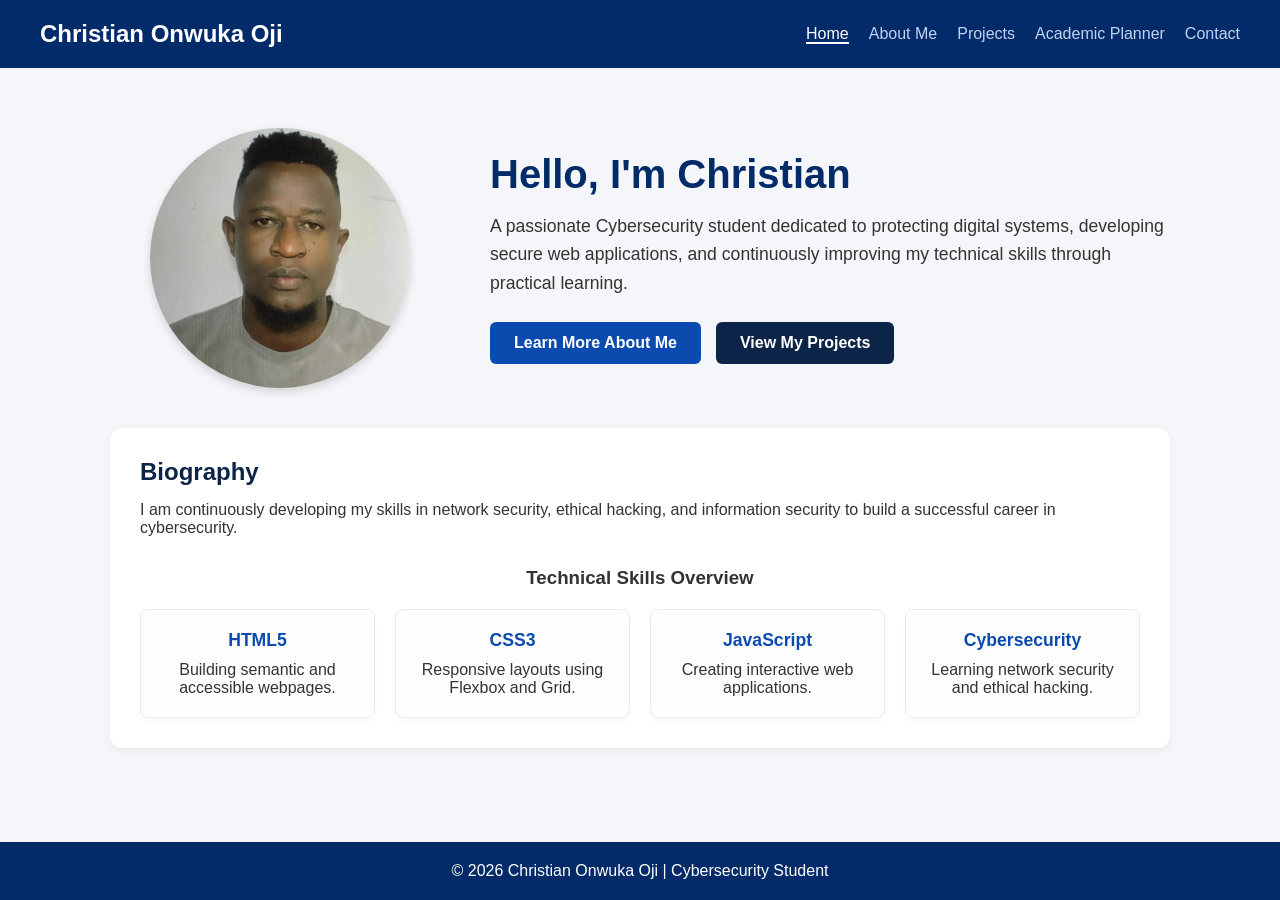
<file: index.html>
<!DOCTYPE html>
<html lang="en">
<head>
    <meta charset="UTF-8">
    <meta name="viewport" content="width=device-width, initial-scale=1.0">
    <title>Christian Onwuka Oji | Academic Portfolio</title>
    <link rel="stylesheet" href="css/style.css">
</head>
<body>
    <header>
        <div class="logo">Christian Onwuka Oji</div>
        <nav>
            <ul>
                <li><a href="index.html" class="active">Home</a></li>
                <li><a href="about.html">About Me</a></li>
                <li><a href="projects.html">Projects</a></li>
                <li><a href="planner.html">Academic Planner</a></li>
                <li><a href="contact.html">Contact</a></li>
            </ul>
        </nav>
    </header>

    <main class="container">
        <section class="hero-section">
            <div class="hero-img-container">
                <img src="images/profile. jpg" alt="Christian Oji" class="profile-img">
            </div>
            <div class="hero-text">
                <h1>Hello, I'm Christian</h1>
                <p>A passionate Cybersecurity student dedicated to protecting digital systems, developing secure web applications, and continuously improving my technical skills through practical learning.</p>
                <div class="hero-buttons">
                    <a href="about.html" class="btn btn-primary">Learn More About Me</a>
                    <a href="projects.html" class="btn btn-secondary">View My Projects</a>
                </div>
            </div>
        </section>

        <section class="bio-card">
            <h2>Biography</h2>
            <p>I am continuously developing my skills in network security, ethical hacking, and information security to build a successful career in cybersecurity.</p>
            
            <h3 class="section-title">Technical Skills Overview</h3>
            <div class="skills-grid">
                <div class="skill-card">
                    <h4>HTML5</h4>
                    <p>Building semantic and accessible webpages.</p>
                </div>
                <div class="skill-card">
                    <h4>CSS3</h4>
                    <p>Responsive layouts using Flexbox and Grid.</p>
                </div>
                <div class="skill-card">
                    <h4>JavaScript</h4>
                    <p>Creating interactive web applications.</p>
                </div>
                <div class="skill-card">
                    <h4>Cybersecurity</h4>
                    <p>Learning network security and ethical hacking.</p>
                </div>
            </div>
        </section>
    </main>

    <footer>
        <p>&copy; 2026 Christian Onwuka Oji | Cybersecurity Student</p>
    </footer>
</body>
</html>
</file>
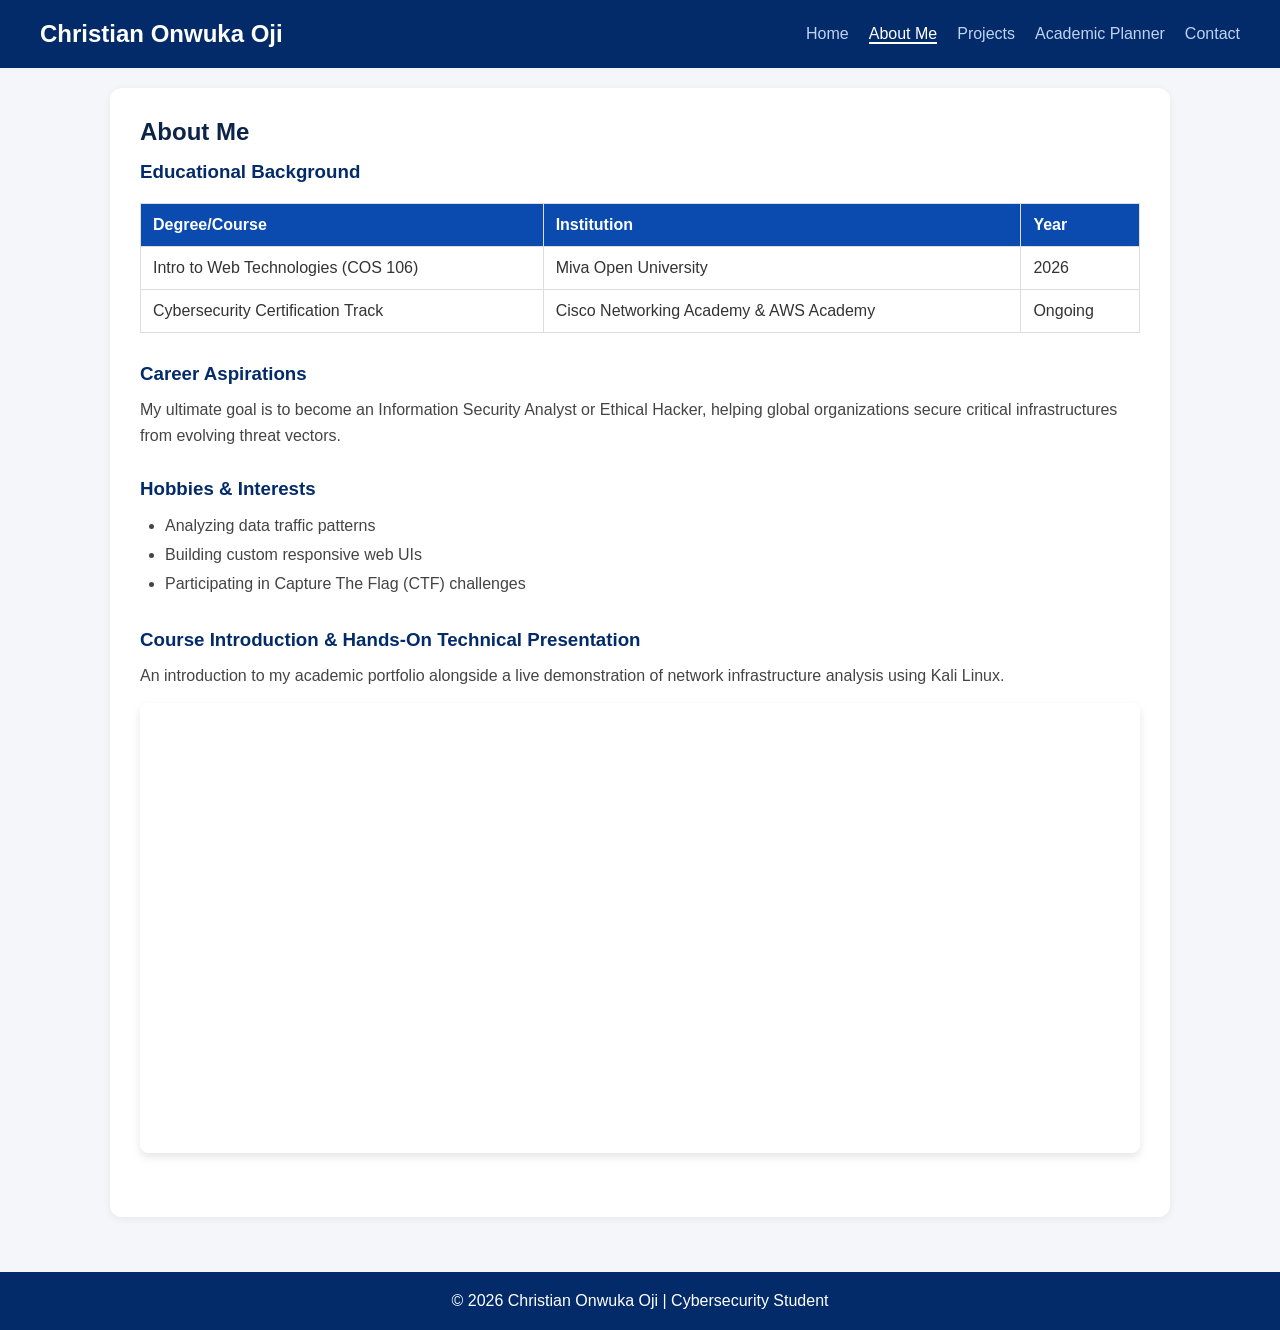
<file: about.html>
<!DOCTYPE html>
<html lang="en">
<head>
    <meta charset="UTF-8">
    <meta name="viewport" content="width=device-width, initial-scale=1.0">
    <title>About Me | Christian Onwuka Oji</title>
    <link rel="stylesheet" href="css/style.css?v=2">
</head>
<body>
    <header>
        <div class="logo">Christian Onwuka Oji</div>
        <nav>
            <ul>
                <li><a href="index.html">Home</a></li>
                <li><a href="about.html" class="active">About Me</a></li>
                <li><a href="projects.html">Projects</a></li>
                <li><a href="planner.html">Academic Planner</a></li>
                <li><a href="contact.html">Contact</a></li>
            </ul>
        </nav>
    </header>

    <main class="container">
        <section class="page-card">
            <h2>About Me</h2>
            
            <div class="about-section">
                <h3>Educational Background</h3>
                <!-- Table Wrapper for smooth mobile scrolling -->
                <div class="table-container">
                    <table class="academic-table">
                        <thead>
                            <tr>
                                <th>Degree/Course</th>
                                <th>Institution</th>
                                <th>Year</th>
                            </tr>
                        </thead>
                        <tbody>
                            <tr>
                                <td>Intro to Web Technologies (COS 106)</td>
                                <td>Miva Open University</td>
                                <td>2026</td>
                            </tr>
                            <tr>
                                <td>Cybersecurity Certification Track</td>
                                <td>Cisco Networking Academy & AWS Academy</td>
                                <td>Ongoing</td>
                            </tr>
                        </tbody>
                    </table>
                </div>
            </div>

            <div class="about-section">
                <h3>Career Aspirations</h3>
                <p>My ultimate goal is to become an Information Security Analyst or Ethical Hacker, helping global organizations secure critical infrastructures from evolving threat vectors.</p>
            </div>

            <div class="about-section">
                <h3>Hobbies & Interests</h3>
                <ul class="hobbies-list">
                    <li>Analyzing data traffic patterns</li>
                    <li>Building custom responsive web UIs</li>
                    <li>Participating in Capture The Flag (CTF) challenges</li>
                </ul>
            </div>

            <div class="about-section">
                <h3>Course Introduction & Hands-On Technical Presentation</h3>
                <p>An introduction to my academic portfolio alongside a live demonstration of network infrastructure analysis using Kali Linux.</p>     
                <div class="media-container">
                    <iframe width="100%" height="450" src="https://www.youtube-nocookie.com/embed/JtgSmhRDbk4" title="YouTube video player" frameborder="0" allow="accelerometer; autoplay; clipboard-write; encrypted-media; gyroscope; picture-in-picture; web-share" referrerpolicy="strict-origin-when-cross-origin" allowfullscreen style="border-radius: 8px; box-shadow: 0 4px 8px rgba(0,0,0,0.1);"></iframe>      
                </div>
            </div>
        </section>
    </main>

    <footer>
        <p>&copy; 2026 Christian Onwuka Oji | Cybersecurity Student</p>
    </footer>
</body>
</html>
</file>
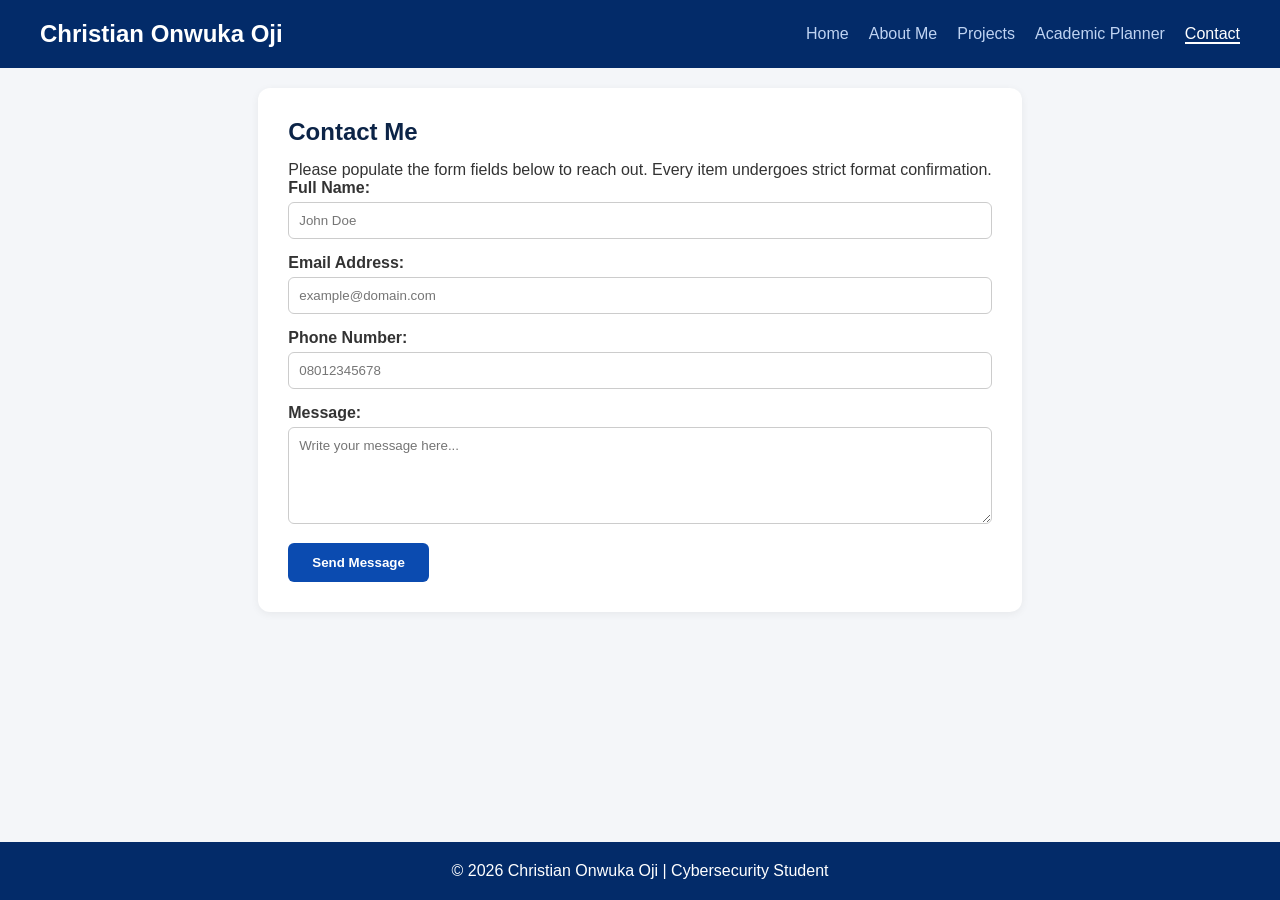
<file: contact.html>
<!DOCTYPE html>
<html lang="en">
<head>
    <meta charset="UTF-8">
    <meta name="viewport" content="width=device-width, initial-scale=1.0">
    <title>Contact | Christian Onwuka Oji</title>
    <link rel="stylesheet" href="css/style.css?v=2"> 
</head>
<body>
    <header>
        <div class="logo">Christian Onwuka Oji</div>
        <nav>
            <ul>
                <li><a href="index.html">Home</a></li>
                <li><a href="about.html">About Me</a></li>
                <li><a href="projects.html">Projects</a></li>
                <li><a href="planner.html">Academic Planner</a></li>
                <li><a href="contact.html" class="active">Contact</a></li>
            </ul>
        </nav>
    </header>

    <main class="container">
        <section class="page-card">
            <h2>Contact Me</h2>
            <p>Please populate the form fields below to reach out. Every item undergoes strict format confirmation.</p>
            
            <div id="error-message-box" class="error-box" style="display: none;"></div>
            
            <form id="contact-form" novalidate>
                <div class="form-group">
                    <label for="full-name">Full Name:</label>
                    <input type="text" id="full-name" placeholder="John Doe" required>           
                </div>
                
                <div class="form-group">
                    <label for="email-addr">Email Address:</label>
                    <input type="email" id="email-addr" placeholder="example@domain.com" required>      
                </div>

                <div class="form-group">
                    <label for="phone-num">Phone Number:</label>
                    <input type="tel" id="phone-num" placeholder="08012345678" required> 
                </div>

                <div class="form-group">
                    <label for="user-msg">Message:</label>
                    <textarea id="user-msg" rows="5" placeholder="Write your message here..."></textarea>
                </div>

                <button type="submit" class="btn btn-primary">Send Message</button>
            </form>
        </section>
    </main>

    <footer>
        <p>&copy; 2026 Christian Onwuka Oji | Cybersecurity Student</p>
    </footer>

    <script src="js/validation.js"></script>
</body>
</html>
</file>
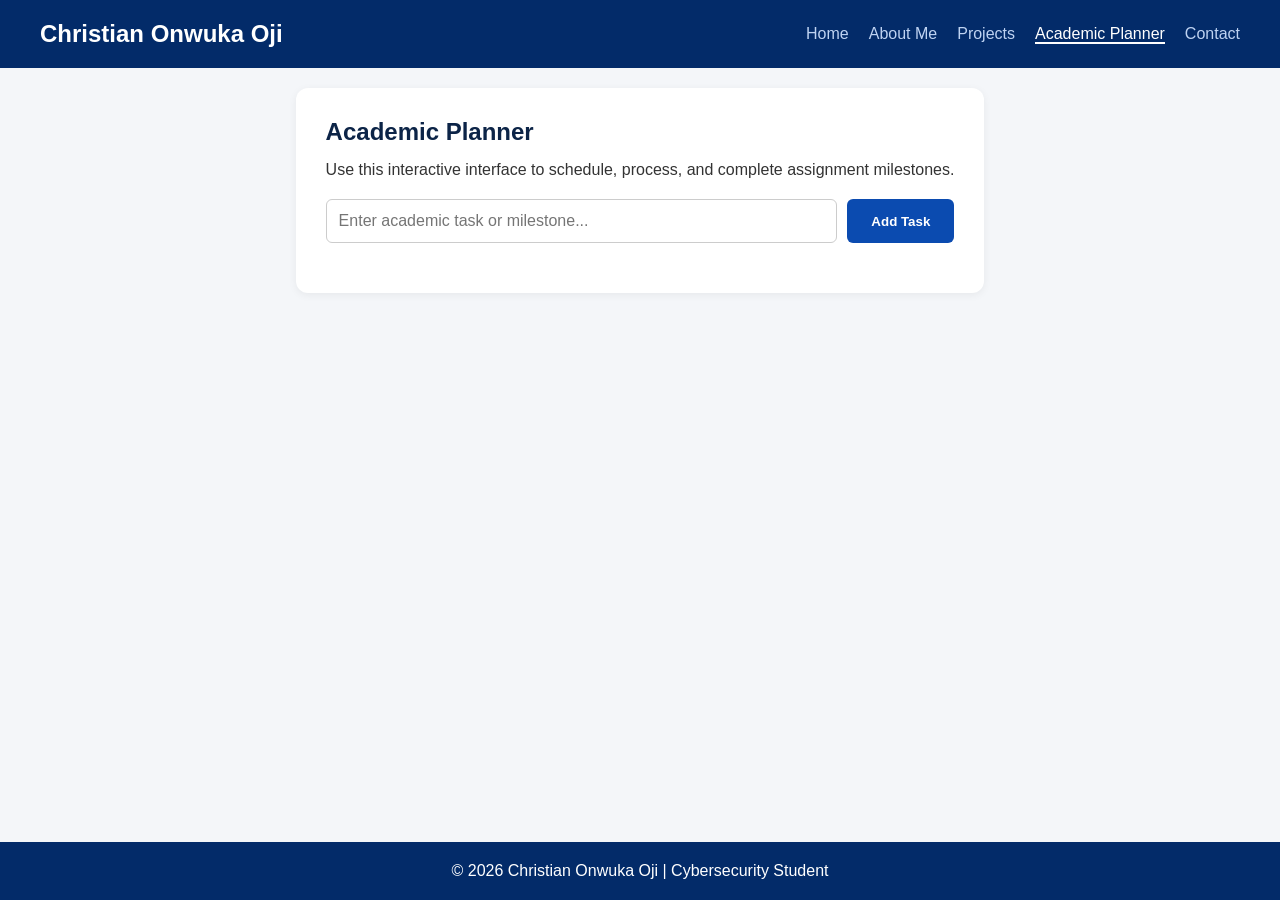
<file: planner.html>
<!DOCTYPE html>
<html lang="en">
<head>
    <meta charset="UTF-8">
    <meta name="viewport" content="width=device-width, initial-scale=1.0">
    <title>Academic Planner | Christian Onwuka Oji</title>
    <link rel="stylesheet" href="css/style.css">
</head>
<body>
    <header>
        <div class="logo">Christian Onwuka Oji</div>
        <nav>
            <ul>
                <li><a href="index.html">Home</a></li>
                <li><a href="about.html">About Me</a></li>
                <li><a href="projects.html">Projects</a></li>
                <li><a href="planner.html" class="active">Academic Planner</a></li>
                <li><a href="contact.html">Contact</a></li>
            </ul>
        </nav>
    </header>

    <main class="container">
        <section class="page-card">
            <h2>Academic Planner</h2>
            <p>Use this interactive interface to schedule, process, and complete assignment milestones.</p>
            
            <div class="planner-input-group">
                <input type="text" id="task-input" placeholder="Enter academic task or milestone...">
                <button id="add-task-btn" class="btn btn-primary">Add Task</button>
            </div>

            <ul id="task-list" class="task-list">
                </ul>
        </section>
    </main>

    <footer>
        <p>&copy; 2026 Christian Onwuka Oji | Cybersecurity Student</p>
    </footer>

    <script src="js/planner.js">

    </script>
<script>
    // Grab the HTML elements from the page
    const taskInput = document.getElementById('task-input');
    const addTaskBtn = document.getElementById('add-task-btn');
    const plannerList = document.getElementById('planner-list');

    // Listen for clicks on the "Add Task" button
    addTaskBtn.addEventListener('click', function() {
        const taskText = taskInput.value.trim();

        // Only add if the user actually typed something
        if (taskText !== "") {
            // Create a new list item (li)
            const li = document.createElement('li');
            li.textContent = taskText;
            
            // Optional styling: add a click listener to remove the task when finished
            li.addEventListener('click', function() {
                li.remove();
            });

            // Put the new item into our list container
            plannerList.appendChild(li);

            // Clear out the input text box so it's ready for the next task
            taskInput.value = "";
        }
    });

    // Optional: Allow pressing the "Enter" key on keyboard to add tasks too
    taskInput.addEventListener('keypress', function(e) {
        if (e.key === 'Enter') {
            addTaskBtn.click();
        }
    });
</script>
<script>
    // 1. Grab the HTML elements from your layout
    const taskInput = document.getElementById('task-input') || document.querySelector('input[type="text"]');
    const addTaskBtn = document.getElementById('add-task-btn') || document.querySelector('button');
    let plannerList = document.getElementById('planner-list');

    // 2. Safely create the list container if it doesn't exist in your HTML
    if (!plannerList) {
        plannerList = document.createElement('ul');
        plannerList.id = 'planner-list';
        addTaskBtn.parentNode.appendChild(plannerList);
    }

    // 3. Listen for clicks on the "Add Task" button
    addTaskBtn.addEventListener('click', function() {
        const taskText = taskInput.value.trim();

        if (taskText !== "") {
            const li = document.createElement('li');
            li.textContent = taskText;
            
            // Clicking a task cross-checks/deletes it from your timeline
            li.addEventListener('click', function() {
                li.remove();
            });

            plannerList.appendChild(li);
            taskInput.value = ""; // Clear input box
        }
    });

    // 4. Let users hit the 'Enter' key to append a milestone rapidly
    taskInput.addEventListener('keypress', function(e) {
        if (e.key === 'Enter') {
            addTaskBtn.click();
        }
    });
</script>

</body>
</html>
</file>
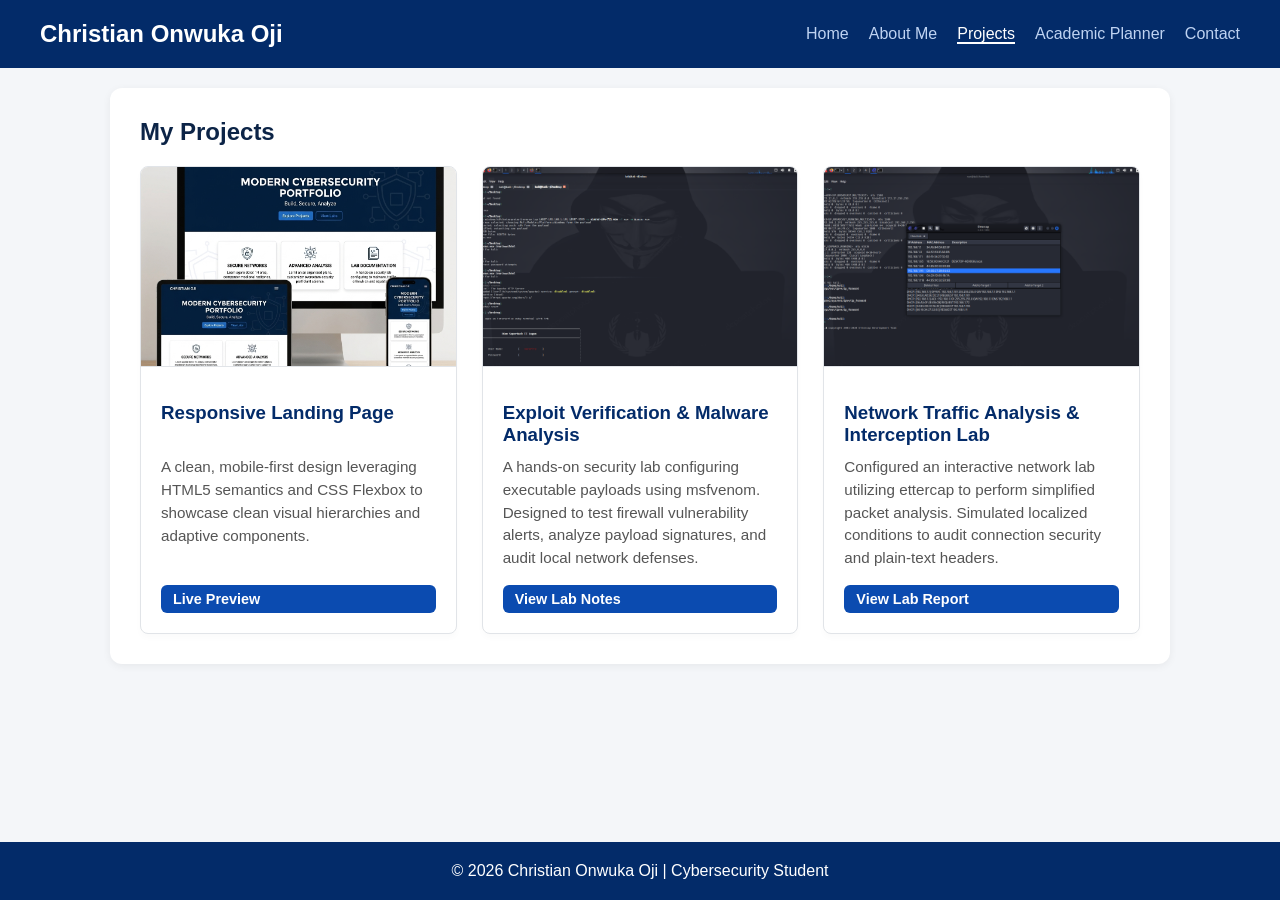
<file: projects.html>
<!DOCTYPE html>
<html lang="en">
<head>
    <meta charset="UTF-8">
    <meta name="viewport" content="width=device-width, initial-scale=1.0">
    <title>Projects | Christian Onwuka Oji</title>
    <link rel="stylesheet" href="css/style.css">
</head>
<body>
    <header>
        <div class="logo">Christian Onwuka Oji</div>
        <nav>
            <ul>
                <li><a href="index.html">Home</a></li>
                <li><a href="about.html">About Me</a></li>
                <li><a href="projects.html" class="active">Projects</a></li>
                <li><a href="planner.html">Academic Planner</a></li>
                <li><a href="contact.html">Contact</a></li>
            </ul>
        </nav>
    </header>

    <main class="container">
        <section class="page-card">
            <h2>My Projects</h2>
            <div class="projects-container">
                <div class="project-item">
                    <img src="images/project1.png.png" alt="Responsive Landing Page">
                    <div class="project-info">
                        <h3>Responsive Landing Page</h3>
                        <p>A clean, mobile-first design leveraging HTML5 semantics and CSS Flexbox to showcase clean visual hierarchies and adaptive components.</p>
                        <a href="#" class="btn btn-small">Live Preview</a>    
                    </div>
                </div>

                <div class="project-item">
                    <img src="images/project2.png.png" alt="Msfvenom Terminal Payload Configuration">
                    <div class="project-info">
                        <h3>Exploit Verification & Malware Analysis</h3>
                    <p>A hands-on security lab configuring executable payloads using <code>msfvenom</code>. Designed to test firewall vulnerability alerts, analyze payload signatures, and audit local network defenses.</p>
                    <a href="#" class="btn btn-small">View Lab Notes</a>
                    </div>
                </div>

                <div class="project-item">
                    <img src="images/project3.png.png" alt="Ettercap Network Packet Interception Log">
                    <div class="project-info">
                        <h3>Network Traffic Analysis & Interception Lab</h3>
                        <p>Configured an interactive network lab utilizing <code>ettercap</code> to perform simplified packet analysis. Simulated localized conditions to audit connection security and plain-text headers.</p>
                        <a href="#" class="btn btn-small">View Lab Report</a>    
                    </div>
                </div>
            </div>
        </section>
    </main>

    <footer>
        <p>&copy; 2026 Christian Onwuka Oji | Cybersecurity Student</p>
    </footer>
</body>
</html>
</file>
<file: css/style.css>
/* ==========================================================================
   1. BASE STYLE FOUNDATIONS
   ========================================================================== */
   * {
    box-sizing: border-box;
    margin: 0;
    padding: 0;
    font-family: 'Segoe UI', Tahoma, Geneva, Verdana, sans-serif;
}

body {
    background-color: #f4f6f9;
    color: #333;
    display: flex;
    flex-direction: column;
    min-height: 100vh;
}

.container {
    max-width: 1100px;
    margin: 20px auto;
    padding: 0 20px;
    flex: 1;
}

/* ==========================================================================
   2. HEADER & NAVIGATION STYLING
   ========================================================================== */
header {
    background-color: #032b69;
    color: #ffffff;
    display: flex;
    justify-content: space-between;
    align-items: center;
    padding: 20px 40px;
    flex-wrap: wrap;
}

header .logo {
    font-size: 1.5rem;
    font-weight: bold;
}

nav ul {
    list-style: none;
    display: flex;
    gap: 20px;
}

nav ul li a {
    color: #bfd3f2;
    text-decoration: none;
    font-weight: 500;
    transition: color 0.3s ease;
}

nav ul li a:hover, nav ul li a.active {
    color: #ffffff;
    border-bottom: 2px solid #ffffff;
}

/* ==========================================================================
   3. HERO SECTION LAYOUT
   ========================================================================== */
.hero-section {
    display: flex;
    align-items: center;
    gap: 40px;
    padding: 40px 0;
    flex-wrap: wrap;
}

.hero-img-container {
    flex: 1;
    min-width: 250px;
    display: flex;
    justify-content: center;
}

.profile-img {
    width: 260px;
    height: 260px;
    border-radius: 50%;
    object-fit: cover;
    box-shadow: 0 4px 10px rgba(0,0,0,0.15);
}

.hero-text {
    flex: 2;
    min-width: 300px;
}

.hero-text h1 {
    font-size: 2.5rem;
    margin-bottom: 15px;
    color: #032b69;
}

.hero-text p {
    font-size: 1.1rem;
    line-height: 1.6;
    margin-bottom: 25px;
}

/* ==========================================================================
   4. BUTTONS AND INTERACTIONS
   ========================================================================== */
.hero-buttons {
    display: flex;
    gap: 15px;
}

.btn {
    display: inline-block;
    padding: 12px 24px;
    font-weight: 600;
    text-decoration: none;
    border-radius: 6px;
    transition: transform 0.2s ease, background-color 0.3s ease;
    cursor: pointer;
    border: none;
}

.btn:hover {
    transform: translateY(-2px);
}

.btn-primary {
    background-color: #0b4bb0;
    color: #fff;
}

.btn-primary:hover {
    background-color: #032b69;
}

.btn-secondary {
    background-color: #0c2447;
    color: #fff;
}

.btn-small {
    padding: 6px 12px;
    font-size: 0.9rem;
    background-color: #0b4bb0;
    color: #fff;
}

/* ==========================================================================
   5. WHITE CARD COMPONENTS & ABOUT ME SPECIFICS
   ========================================================================== */
.bio-card, .page-card {
    background-color: #ffffff;
    padding: 30px;
    border-radius: 12px;
    box-shadow: 0 2px 8px rgba(0,0,0,0.06);
    margin-bottom: 35px;
}

.bio-card h2, .page-card h2 {
    margin-bottom: 15px;
    color: #0c2447;
}

.section-title {
    text-align: center;
    margin: 30px 0 20px 0;
}

.about-section {
    margin-bottom: 30px;
}

.page-card h3 {
    margin-top: 15px;
    margin-bottom: 12px;
    color: #032b69;
}

.about-section p {
    line-height: 1.6;
    color: #444;
}

.hobbies-list {
    margin-left: 25px;
    line-height: 1.8;
    color: #444;
}

/* ==========================================================================
   6. TECHNICAL SKILLS GRID
   ========================================================================== */
.skills-grid {
    display: grid;
    grid-template-columns: repeat(auto-fit, minmax(220px, 1fr));
    gap: 20px;
}

.skill-card {
    background-color: #fdfdfd;
    border: 1px solid #eaeaea;
    border-radius: 8px;
    padding: 20px;
    text-align: center;
    box-shadow: 0 4px 6px rgba(0,0,0,0.02);
    transition: box-shadow 0.3s ease;
}

.skill-card:hover {
    box-shadow: 0 6px 12px rgba(0,0,0,0.08);
}

.skill-card h4 {
    color: #0b4bb0;
    margin-bottom: 10px;
    font-size: 1.1rem;
}

/* ==========================================================================
   7. PROJECTS COMPONENT GALLERY
   ========================================================================== */
.projects-container {
    display: grid;
    grid-template-columns: repeat(auto-fit, minmax(300px, 1fr));
    gap: 25px;
    margin-top: 20px;
}

.project-item {
    background-color: #ffffff;
    border: 1px solid #e1e4e8;
    border-radius: 8px;
    overflow: hidden;
    display: flex;
    flex-direction: column;
    justify-content: space-between;
    box-shadow: 0 4px 6px rgba(0,0,0,0.02);
    transition: transform 0.2s ease, box-shadow 0.2s ease;
}

.project-item:hover {
    transform: translateY(-4px);
    box-shadow: 0 6px 12px rgba(0,0,0,0.1);
}

.project-item img {
    width: 100%;
    height: 200px;
    object-fit: cover;
    border-bottom: 1px solid #e1e4e8;
}

.project-info {
    padding: 20px;
    flex-grow: 1;
    display: flex;
    flex-direction: column;
    justify-content: space-between;
}

.project-info h3 {
    margin-bottom: 10px;
    color: #032b69;
}

.project-info p {
    font-size: 0.95rem;
    line-height: 1.5;
    color: #555;
    margin-bottom: 15px;
}

/* ==========================================================================
   8. ACADEMIC PLANNER STYLING
   ========================================================================== */
.planner-input-group {
    display: flex;
    gap: 10px;
    margin: 20px 0;
}

.planner-input-group input {
    flex: 1;
    padding: 12px;
    border: 1px solid #ccc;
    border-radius: 6px;
    font-size: 1rem;
}

.task-list {
    list-style: none;
    margin-top: 15px;
}

.task-item {
    display: flex;
    justify-content: space-between;
    align-items: center;
    padding: 12px;
    background: #f9fbfd;
    border: 1px solid #e2e8f0;
    border-radius: 6px;
    margin-bottom: 10px;
}

.task-item.completed span {
    text-decoration: line-through;
    color: #888;
}

.task-actions button {
    margin-left: 5px;
    padding: 4px 8px;
    cursor: pointer;
    border-radius: 4px;
    border: none;
}

#planner-list {
    list-style: none;
    padding: 0;
    margin-top: 20px;
}

#planner-list li {
    background: #f8f9fa;
    border-left: 4px solid #032b69;
    padding: 12px 15px;
    margin-bottom: 10px;
    border-radius: 0 4px 4px 0;
    cursor: pointer;
    transition: background 0.2s ease;
}

#planner-list li:hover {
    background: #ffe3e3;
    text-decoration: line-through;
}

/* ==========================================================================
   9. FORMS, TABLES & MEDIA LAYOUT
   ========================================================================== */
.form-group {
    margin-bottom: 15px;
}

.form-group label {
    display: block;
    margin-bottom: 5px;
    font-weight: 600;
}

.form-group input, .form-group textarea {
    width: 100%;
    padding: 10px;
    border: 1px solid #ccc;
    border-radius: 6px;
}

.error-box {
    background-color: #fce8e6;
    color: #a81c1c;
    padding: 12px;
    border-radius: 6px;
    margin-bottom: 15px;
    border: 1px solid #f5c2c2;
}

.academic-table {
    width: 100%;
    border-collapse: collapse;
    margin: 20px 0;
}

.academic-table th, .academic-table td {
    border: 1px solid #ddd;
    padding: 12px;
    text-align: left;
}

.academic-table th {
    background-color: #0b4bb0;
    color: white;
}

.media-container {
    margin-top: 15px;
}

.media-container video {
    border-radius: 8px;
    margin-top: 10px;
    box-shadow: 0 2px 6px rgba(0,0,0,0.1);
}

.page-card, .form-group, form {
    position: relative;
    z-index: 10;
}

input, textarea, button {
    position: relative;
    z-index: 20;
    pointer-events: auto !important;
}

/* ==========================================================================
   10. FOOTER SECTION
   ========================================================================== */
footer {
    background-color: #032b69;
    color: #ffffff;
    text-align: center;
    padding: 20px;
    margin-top: auto;
}
/* ==========================================================================
   11. RESPONSIVE BREAKPOINT HANDLING (Consolidated & Stacked Table)
   ========================================================================== */

/* Tablet View Adjustments */
@media (max-width: 768px) {
    .hero-section {
        flex-direction: column;
        text-align: center;
    }
    .hero-buttons {
        justify-content: center;
    }
}

/* Mobile View Adjustments (Fixes Navigation, Stacked Tables, Lists & Contact Form) */
@media (max-width: 600px) {
    /* Prevent the entire page from ever scrolling horizontally */
    html, body {
        max-width: 100% !important;
        overflow-x: hidden !important;
    }

    /* Force the main container to stay inside the screen boundaries */
    .container {
        width: 100% !important;
        max-width: 100% !important;
        padding: 0 12px !important;
        margin: 10px auto !important;
    }

    /* 1. Header Navigation Styling */
    header {
        flex-direction: column !important;
        align-items: center !important;
        padding: 15px 10px !important;
        gap: 12px !important;
        width: 100% !important;
    }
    
    nav ul, .nav-links {
        display: flex !important;
        flex-wrap: wrap !important;
        justify-content: center !important;
        gap: 8px !important;
        padding: 0 !important;
        margin: 0 !important;
        list-style: none !important;
    }

    nav ul li, .nav-links li {
        margin: 0 5px !important;
    }

    nav ul li a, .nav-links a {
        font-size: 0.85rem !important;
        padding: 6px 10px !important;
        border-bottom: none !important;
    }

    /* 2. Page Card Layout */
    .bio-card, .page-card {
        padding: 15px !important;
        margin-bottom: 20px !important;
        width: 100% !important;
        box-sizing: border-box !important;
    }

    /* 3. Disable any horizontal scrolling containers */
    .table-container {
        display: block !important;
        width: 100% !important;
        max-width: 100% !important;
        overflow: visible !important; /* Disables swiping completely */
        margin: 15px 0 !important;
        border: none !important;
    }

    /* Force the table to behave like standard text blocks */
    table.academic-table {
        display: block !important;
        width: 100% !important;
        border: none !important;
    }

    /* Hide the default horizontal table header on mobile */
    table.academic-table thead,
    table.academic-table thead tr,
    table.academic-table thead th {
        display: none !important;
    }

    table.academic-table tbody {
        display: block !important;
        width: 100% !important;
    }

    /* Turn every table row into a separate vertical card */
    table.academic-table tr {
        display: block !important;
        width: 100% !important;
        border: 1px solid #ddd !important;
        border-radius: 8px !important;
        padding: 12px !important;
        margin-bottom: 15px !important;
        background-color: #fcfdfe !important;
        box-sizing: border-box !important;
    }

    /* Turn cells into distinct block paragraphs */
    table.academic-table td {
        display: block !important;
        width: 100% !important;
        text-align: left !important;
        border: none !important;
        padding: 6px 0 !important;
        font-size: 0.9rem !important;
        white-space: normal !important;
    }

    /* Add custom bold text labels before the actual data on mobile */
    table.academic-table td:nth-of-type(1):before {
        content: "Course: " !important;
        font-weight: bold !important;
        color: #0b4bb0 !important;
    }

    table.academic-table td:nth-of-type(2):before {
        content: "Institution: " !important;
        font-weight: bold !important;
        color: #0b4bb0 !important;
    }

    table.academic-table td:nth-of-type(3):before {
        content: "Year: " !important;
        font-weight: bold !important;
        color: #0b4bb0 !important;
    }

    /* 4. Text and Paragraphs wrapping safety */
    p, h1, h2, h3, h4 {
        white-space: normal !important;
        word-wrap: break-word !important;
        overflow-wrap: break-word !important;
    }

    /* 5. Skills and Lists */
    .skills-grid {
        grid-template-columns: 1fr !important;
        gap: 15px !important;
    }

    .hobbies-list {
        margin-left: 20px !important;
        font-size: 0.9rem !important;
    }

    /* 6. Responsive Video Iframe */
    .media-container iframe {
        height: 220px !important;
    }
}
</file>
